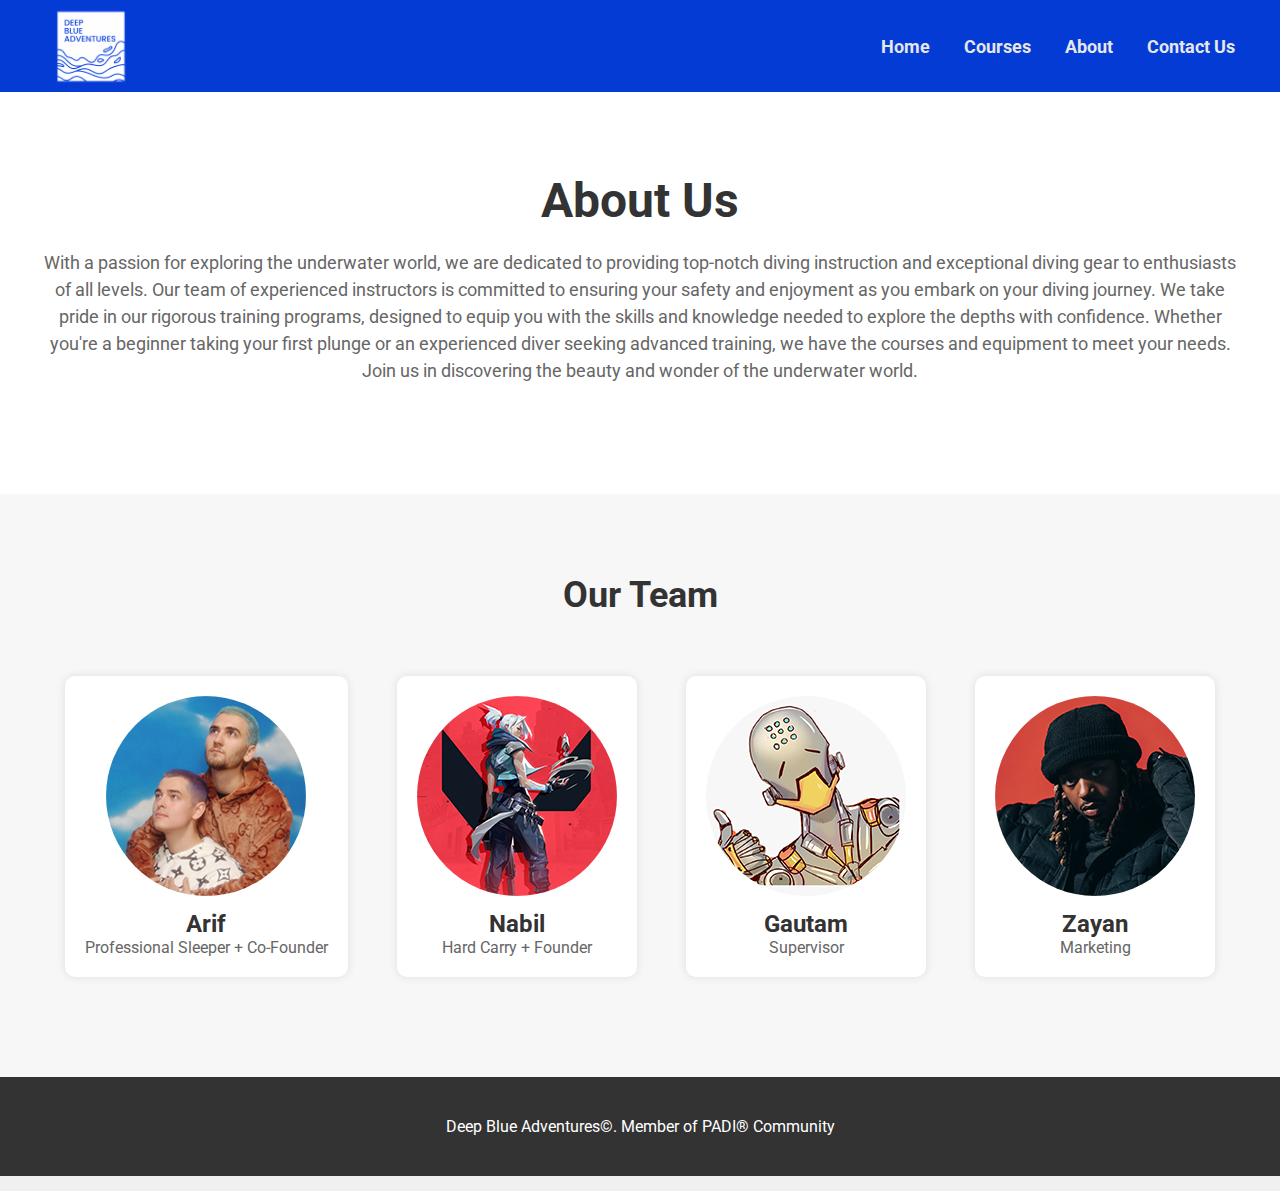
<file: about.html>
<!DOCTYPE html>
<html lang="en">
<head>
    <meta charset="UTF-8">
    <meta name="viewport" content="width=device-width, initial-scale=1.0">
    <title>About Us</title>
    <!-- Include Roboto font -->
    <link href="https://fonts.googleapis.com/css2?family=Roboto:wght@400;700&display=swap" rel="stylesheet">
    <link rel="stylesheet" href="navigation header.css">
    <style>
        /* Reset some default styles */
        body, h1, h2, h3, p {
            margin: 0;
            padding: 0;
        }

        /* Global styles */
        body {
            font-family: 'Roboto', sans-serif; /* Use Roboto font */
            background-color: #f0f0f0; /* Light gray background */
            color: #333;
        }

        .container {
            max-width: 1200px;
            margin: 0 auto;
            padding: 20px;
        }

        /* Header styles */
        header {
            background-color: #333;
            color: #fff;
            padding: 20px 0;
            text-align: center;
        }

        .logo {
            font-size: 36px;
            font-weight: bold;
            margin-bottom: 10px;
        }

        nav ul {
            list-style-type: none;
            display: flex;
            justify-content: center;
        }

        nav li {
            margin: 0 20px;
        }

        nav a {
            text-decoration: none;
            color: #fff;
            font-weight: bold;
            font-size: 18px;
        }

        /* About section styles */
        .about {
            background-color: #fff;
            padding: 60px 0;
            text-align: center;
        }

        .about h1 {
            font-size: 48px;
            margin-bottom: 20px;
            color: #333;
        }

        .about p {
            font-size: 18px;
            line-height: 1.5;
            color: #666;
            margin-bottom: 30px;
        }

        /* Team section styles */
        .team {
            background-color: #f7f7f7;
            padding: 60px 0;
            text-align: center;
        }

        .team h2 {
            font-size: 36px;
            margin-bottom: 40px;
            color: #333;
        }

        .team-members {
            display: flex;
            justify-content: space-around;
            flex-wrap: wrap;
        }

        .team-member {
            background-color: #fff;
            border-radius: 10px;
            padding: 20px;
            margin: 20px;
            box-shadow: 0 0 10px rgba(0, 0, 0, 0.1);
            text-align: center;
            transition: transform 0.3s ease-in-out;
        }

        .team-member:hover {
            transform: translateY(-5px);
        }

        .team-member img {
            max-width: 100%;
            border-radius: 50%;
        }

        .team-member h3 {
            font-size: 24px;
            margin-top: 10px;
            color: #333;
        }

        .team-member p {
            font-size: 16px;
            color: #666;
        }

        /* Footer styles */
          .footer {
          background-color: #333;
          color: #fff;
          text-align: center;
          padding: 20px 0;
          }

    .footer p {
      margin: 0;
    }
    </style>
</head>
<body>
  <nav class="navbar">
    <img src="Logo.png" alt="deepblue logo">
    <div>
      <a href="index.html">Home</a>
      <a href="Course-page.html">Courses</a>
      <a href="about.html">About</a>
      <a href="contact-alt.html">Contact Us</a>
    </div>
  </nav>

  </nav>
    <section class="about">
        <div class="container">
            <h1>About Us</h1>
            <p>With a passion for exploring the underwater world, we are dedicated to providing top-notch diving instruction and exceptional diving gear to enthusiasts of all levels.

                Our team of experienced instructors is committed to ensuring your safety and enjoyment as you embark on your diving journey. We take pride in our rigorous training programs, designed to equip you with the skills and knowledge needed to explore the depths with confidence.
                
                Whether you're a beginner taking your first plunge or an experienced diver seeking advanced training, we have the courses and equipment to meet your needs. Join us in discovering the beauty and wonder of the underwater world.</p>
        </div>
    </section>

    <section class="team">
        <div class="container">
            <h2>Our Team</h2>
            <div class="team-members">
                <div class="team-member">
                    <img src="/About Us/Arif.png" alt="Arif">
                    <h3>Arif</h3>
                    <p>Professional Sleeper + Co-Founder</p>
                </div>
                <div class="team-member">
                    <img src="/About Us/nabil.png" alt="Nabil">
                    <h3>Nabil</h3>
                    <p>Hard Carry + Founder</p>
                </div>
                <div class="team-member">
                    <img src="/About Us/Gautam.png" alt="Gautam">
                    <h3>Gautam</h3>
                    <p>Supervisor</p>
                </div>
                <div class="team-member">
                    <img src="/About Us/zayan.png" alt="Zayan">
                    <h3>Zayan</h3>
                    <p>Marketing</p>
                </div>
            </div>
        </div>
    </section>

    <footer class="footer">
      <div class="container">
        <p>Deep Blue Adventures&copy;. Member of PADI&reg; Community</p>
      </div>
    </footer>
</body>
</html>
</file>
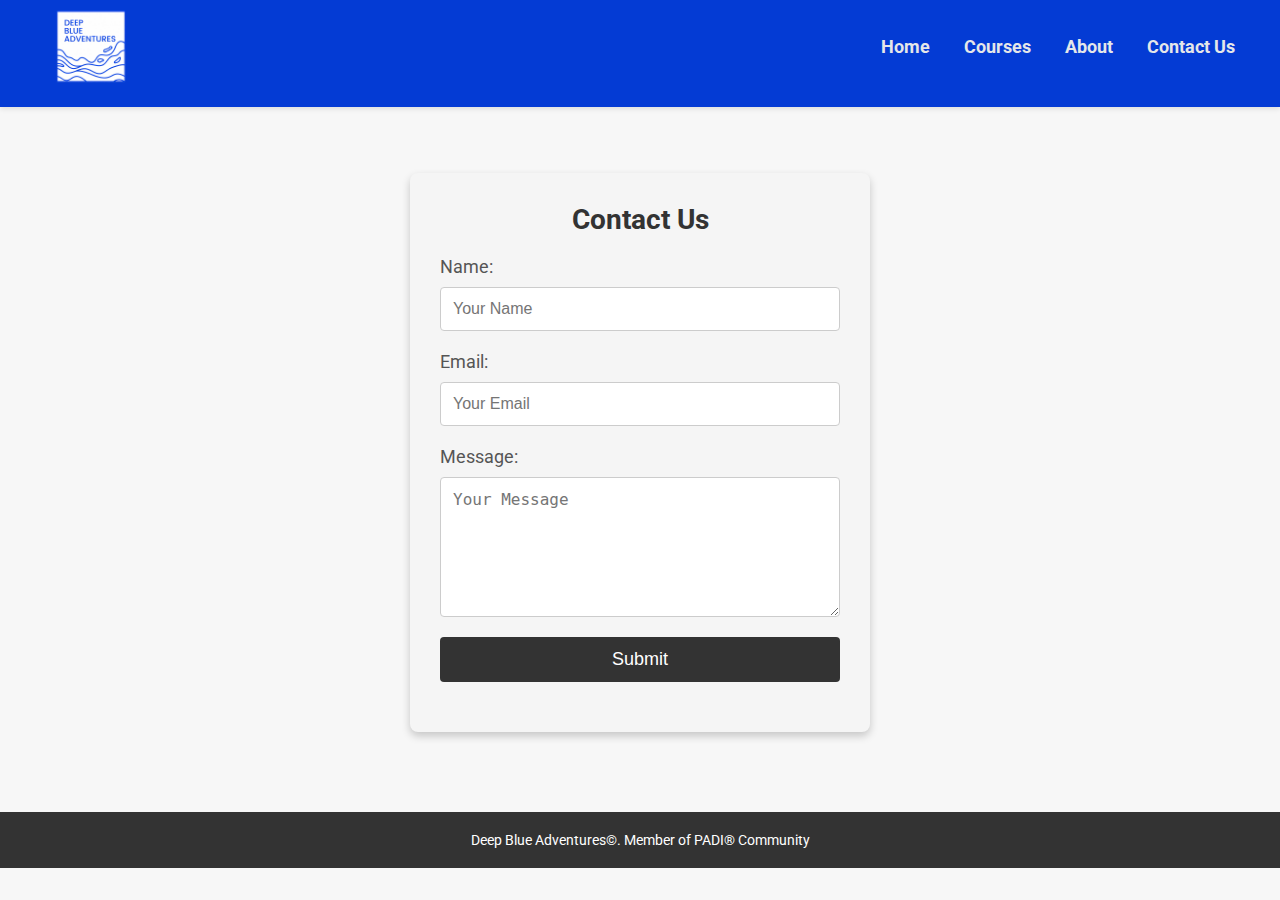
<file: contact-alt.html>
<!DOCTYPE html>
<html lang="en">
<head>
    <meta charset="UTF-8">
    <meta name="viewport" content="width=device-width, initial-scale=1.0">
    <title>Contact Us</title>
    <!-- Include Roboto font -->
    <link href="https://fonts.googleapis.com/css2?family=Roboto:wght@400;700&display=swap" rel="stylesheet">
    <link rel="stylesheet" href="navigation header.css">
    <style>

/* Reset some default styles */
body, h1, h2, h3, p {
            margin: 0;
            padding: 0;
        }

/* Global styles */
body {
            font-family: 'Roboto', sans-serif; /* Use Roboto font */
            background-color: #f7f7f7;
            color: #333;
        }
    
        
/* Add some spacing and styling to the contact form */
.contact-container {
        display: flex;
        justify-content: center;
        align-items: center;
        min-height: 80vh;
        background-image: url('https://images.wallpaperscraft.com/image/single/sea_horizon_art_129961_800x600.jpg'); /* Replace with your image URL */
        background-size: cover;
        background-position: center;}

    .contact-form {
        background-color: #f5f5f5;
        border-radius: 8px;
        box-shadow: 0 4px 8px rgba(0, 0, 0, 0.2);
        padding: 30px;
        width: 400px;
        text-align: center;
    }

    .contact-form h1 {
        font-size: 28px;
        margin-bottom: 20px;
        color: #333;
    }

    .contact-form form {
        display: flex;
        flex-direction: column;
    }

    .contact-form label {
        font-size: 18px;
        text-align: left;
        margin-bottom: 10px;
        color: #555;
    }

    .contact-form input,
    .contact-form textarea {
        padding: 12px;
        margin-bottom: 20px;
        border: 1px solid #ccc;
        border-radius: 4px;
        font-size: 16px;
    }

    .contact-form input[type="submit"] {
        background-color: #333;
        color: #fff;
        border: none;
        cursor: pointer;
        font-size: 18px;
        padding: 12px 24px;
        border-radius: 4px;
        transition: background-color 0.3s ease;
    }

    .contact-form input[type="submit"]:hover {
        background-color: #555;
    }

    /* Style the footer text */
    .footer {
        background-color: #333;
        color: #fff;
        text-align: center;
        padding: 20px 0;
    }

    .footer p {
        margin: 0;
        font-size: 14px;
    }

    /* Style the footer text */
    .footer {
        background-color: #333;
        color: #fff;
        text-align: center;
        padding: 20px 0;
    }

    .footer p {
        margin: 0;
        font-size: 14px;
    }

/* Footer styles */
.footer {
          background-color: #333;
          color: #fff;
          text-align: center;
          padding: 20px 0;
          }

    .footer p {
      margin: 0;
    }
    </style>
    </head>
    <body>
      <nav class="navbar">
        <img src="Logo.png" alt="deepblue logo">
        <div>
          <a href="index.html">Home</a>
          <a href="Course-page.html">Courses</a>
          <a href="about.html">About</a>
          <a href="contact-alt.html">Contact Us</a>
        </div>
      </nav>

      <div class="contact-container">
        <div class="contact-form">
            <!-- Contact form -->
            <h1>Contact Us</h1>
            <form>
                <label for="name">Name:</label>
                <input type="text" id="name" name="name" placeholder="Your Name">
                <label for="email">Email:</label>
                <input type="email" id="email" name="email" placeholder="Your Email">
                <label for="message">Message:</label>
                <textarea id="message" name="message" rows="6" placeholder="Your Message"></textarea>
                <input type="submit" value="Submit">
            </form>
        </div>
    </div>


      
      <footer class="footer">
        <div class="container">
          <p>Deep Blue Adventures&copy;. Member of PADI&reg; Community</p>
        </div>
      </footer>
    </body>
</file>
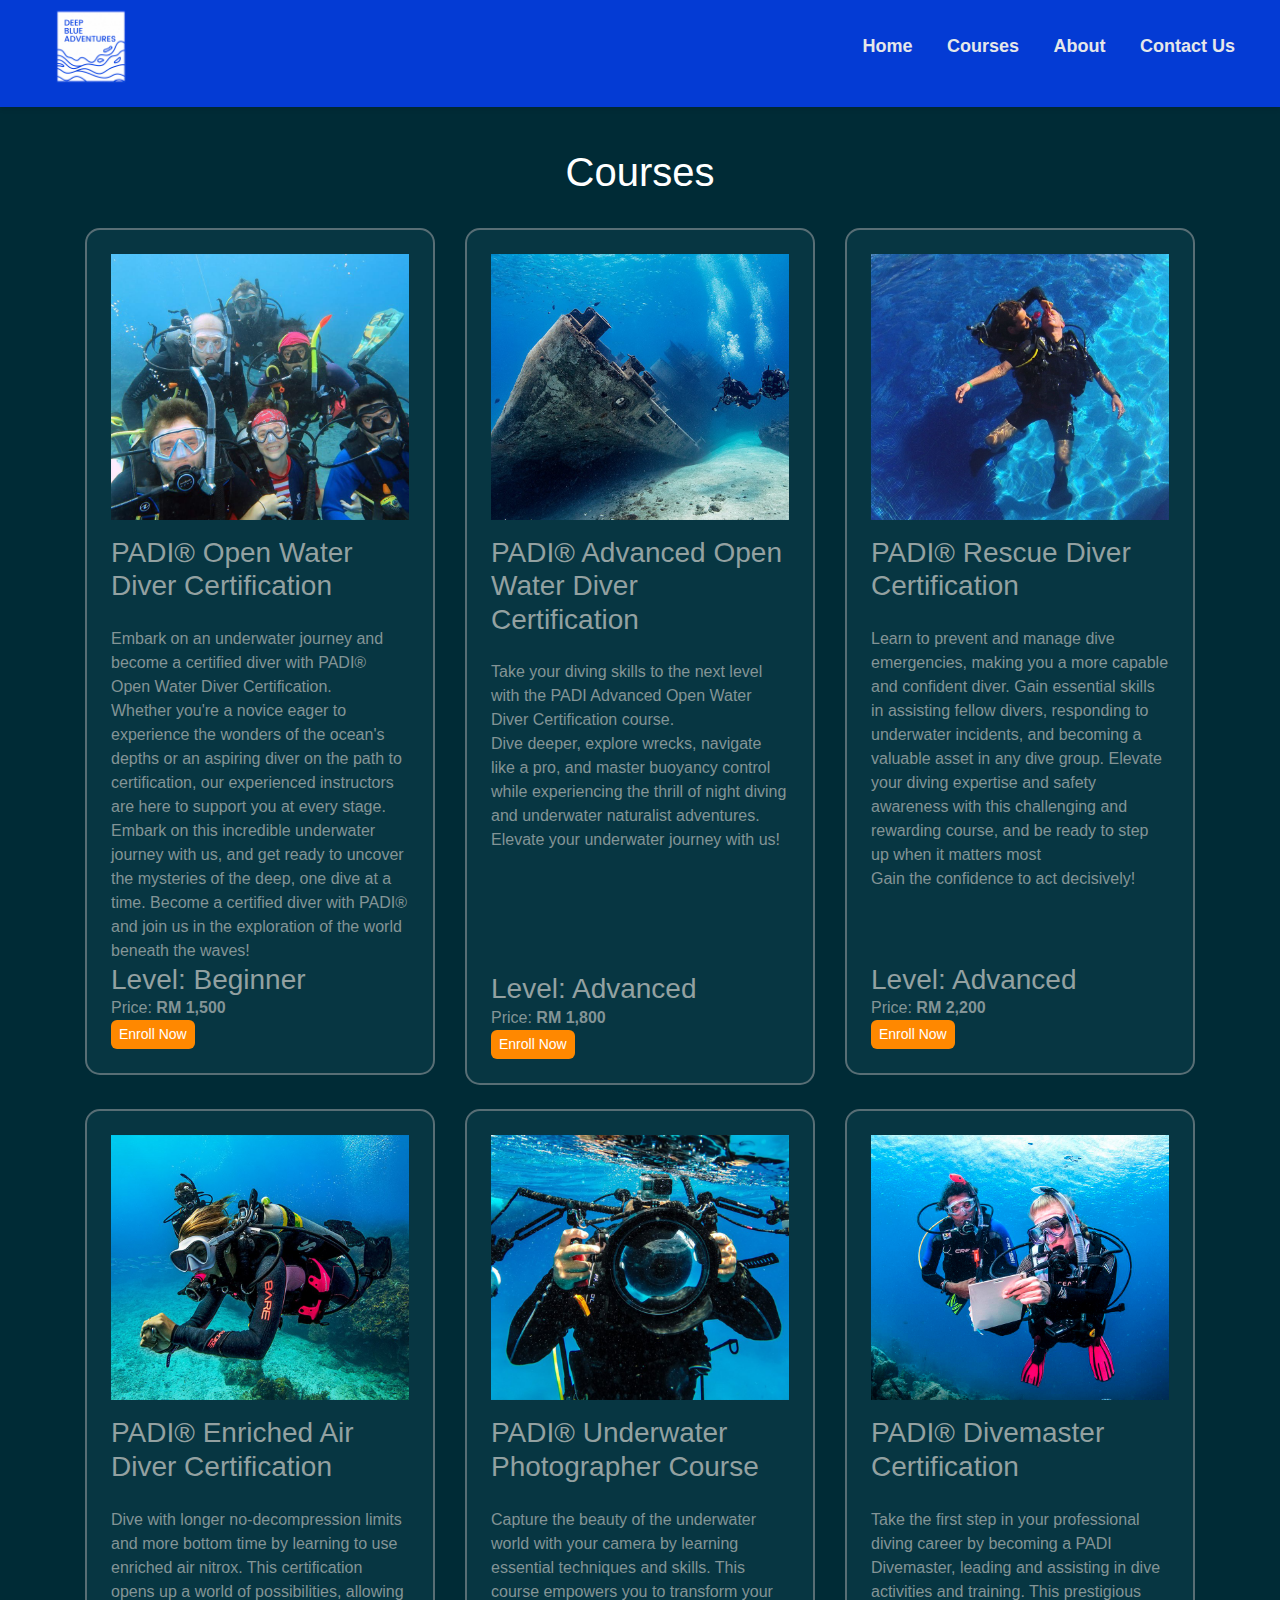
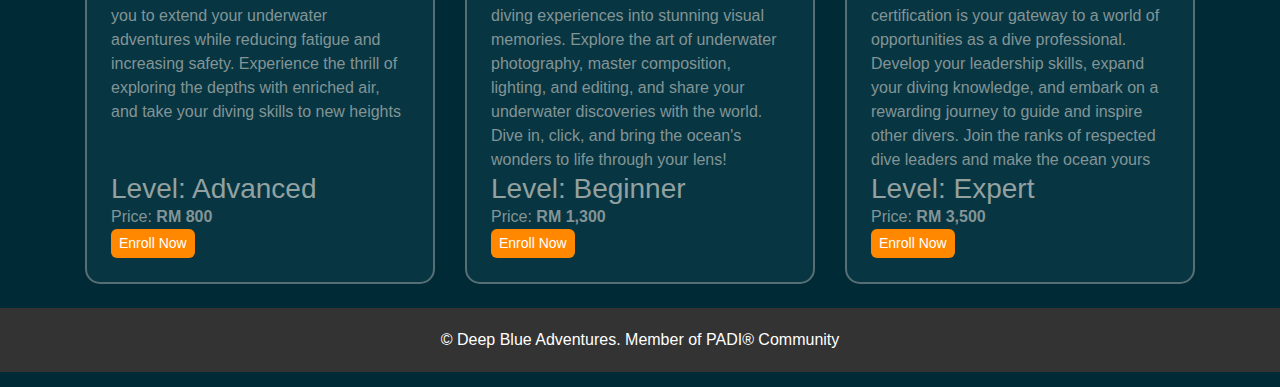
<file: Course-page.html>
<!DOCTYPE html>
<html lang="en">
<head>
  <meta charset="UTF-8">
  <meta name="viewport" content="width=device-width, initial-scale=1.0">
  <title>PADI Diving Courses</title>
  <!-- Add Bootstrap CSS link -->
  <link rel="stylesheet" href="https://maxcdn.bootstrapcdn.com/bootstrap/4.5.2/css/bootstrap.min.css">
  <link rel="stylesheet" href="navigation header.css">
  <style>
    /* Additional styling specific to this layout */
    body, h1, h2, h3, p, a {
      margin: 0;
      padding: 0;
    }

    body {
      background-color: #002B36;
      color: #fff;
    }
    .course-card {
      background-color: #073642;
      border-radius: 15px;
      border: 2px solid #586E75;
    }
    .course-card h3 {
      color: #93A1A1;
    }
    .course-card p {
      color: #839496;
    }
    .course-card .cta-button {
      background-color: #FF8800;
      color: #fff;
      border: none;
      border-radius: 6px;
    }
    
    .footer {
      background-color: #333;
      color: #fff;
      padding: 20px 0;
      text-align: center;
    }

    .footer p {
      margin: 0;
    }

  </style>
</head>
<body>
  
   <nav class="navbar">
    <img src="Logo.png" alt="deepblue logo">
    <div>
      <a href="index.html">Home</a>
      <a href="Course-page.html">Courses</a>
      <a href="about.html">About</a>
      <a href="contact-alt.html">Contact Us</a>
    </div>
  </nav>

<br>
  <header class="text-center py-4 m-2 ">
    <h1>Courses</h1>
  </header>
  
  <div class="container">
    <div class="row">
      <div class="col-md-4 mb-4">
        <div class="course-card p-4">
          <img src="Courses/1.PADI-Open-Water-Diver-and-Advanced-Open-Water-1024x683.jpg.png" alt="PADI Open Water Diver" class="img-fluid">
          <h3 class="mt-3">PADI&reg; Open Water Diver Certification</h3>
          <br>
          <p>Embark on an underwater journey and become a certified diver with PADI&reg; Open Water Diver Certification.</p>
          <p>Whether you're a novice eager to experience the wonders of the ocean's depths or an aspiring diver on the path to certification, our experienced instructors are here to support you at every stage. Embark on this incredible underwater journey with us, and get ready to uncover the mysteries of the deep, one dive at a time. Become a certified diver with PADI® and join us in the exploration of the world beneath the waves!</p>

          <h3>Level: Beginner </h3>
          <p class="price">Price: <b>RM 1,500</b></p>
          <a href="#" class="btn btn-primary btn-sm cta-button">Enroll Now</a>
        </div>
      </div>
      <div class="col-md-4 mb-4 ">
        <div class="course-card p-4">
          <img src="Courses/2.AOW-Gallery-hero-1-6CErZaDD.jpg.png" alt="PADI Advanced Open Water Diver" class="img-fluid">
          <h3 class="mt-3">PADI&reg; Advanced Open Water Diver Certification</h3>
          <br>
          <p>Take your diving skills to the next level with the PADI Advanced Open Water Diver Certification course.</p>
          <p>Dive deeper, explore wrecks, navigate like a pro, and master buoyancy control while experiencing the thrill of night diving and underwater naturalist adventures. Elevate your underwater journey with us!</p>
          <br>
          <br>
          <br>
          <br>
          <br>
          <h3>Level: Advanced </h3>
          <p class="price">Price: <b>RM 1,800</b></p>

          <a href="#" class="btn btn-primary btn-sm cta-button">Enroll Now</a>
        </div>
      </div>
      <div class="col-md-4 mb-4">
        <div class="course-card p-4">
          <img src="Courses/3.RCPRescue.jpg.png" alt="PADI Rescue Diver" class="img-fluid">
          <h3 class="mt-3">PADI&reg; Rescue Diver Certification</h3>
          <br>
          <p> Learn to prevent and manage dive emergencies, making you a more capable and confident diver. Gain essential skills in assisting fellow divers, responding to underwater incidents, and becoming a valuable asset in any dive group. Elevate your diving expertise and safety awareness with this challenging and rewarding course, and be ready to step up when it matters most</p>
          <p>Gain the confidence to act decisively!</p>
          <br>
          <br>
          <br>
          <h3>Level: Advanced </h3>
          <p class="price">Price: <b>RM 2,200</b></p>
          <a href="#" class="btn btn-primary btn-sm cta-button">Enroll Now</a>
        </div>
      </div>
      <div class="col-md-4 mb-4">
        <div class="course-card p-4">
          <img src="Courses/4. Eax-Gallery-hero-1-pYvUsPuz.jpg.png" alt="PADI Enriched Air Diver" class="img-fluid">
          <h3 class="mt-3">PADI&reg; Enriched Air Diver Certification</h3>
          <br>
          <p>Dive with longer no-decompression limits and more bottom time by learning to use enriched air nitrox. This certification opens up a world of possibilities, allowing you to extend your underwater adventures while reducing fatigue and increasing safety. Experience the thrill of exploring the depths with enriched air, and take your diving skills to new heights</p>
          <br>
          <br>
          <h3>Level: Advanced </h3>
          <p class="price">Price: <b>RM 800</b></p>
          <a href="#" class="btn btn-primary btn-sm cta-button">Enroll Now</a>
        </div>
      </div>
      <div class="col-md-4 mb-4">
        <div class="course-card p-4">
          <img src="Courses/5.DUP2-1KVSmX4W.jpg.png" alt="PADI Underwater Photographer" class="img-fluid">
          <h3 class="mt-3">PADI&reg; Underwater Photographer Course</h3>
          <br>
          <p>Capture the beauty of the underwater world with your camera by learning essential techniques and skills. This course empowers you to transform your diving experiences into stunning visual memories. Explore the art of underwater photography, master composition, lighting, and editing, and share your underwater discoveries with the world. Dive in, click, and bring the ocean's wonders to life through your lens!</p>
          <h3>Level: Beginner </h3>
          <p class="price">Price: <b>RM 1,300</b></p>
          <a href="#" class="btn btn-primary btn-sm cta-button">Enroll Now</a>
        </div>
      </div>
      <div class="col-md-4 mb-4">
        <div class="course-card p-4">
          <img src="Courses/6.Divemaster-Curso-PADI-.jpg" alt="PADI Divemaster" class="img-fluid">
          <h3 class="mt-3">PADI&reg; Divemaster Certification</h3>
          <br>
          <p>Take the first step in your professional diving career by becoming a PADI Divemaster, leading and assisting in dive activities and training. This prestigious certification is your gateway to a world of opportunities as a dive professional. Develop your leadership skills, expand your diving knowledge, and embark on a rewarding journey to guide and inspire other divers. Join the ranks of respected dive leaders and make the ocean yours</p>
          <h3>Level: Expert </h3>
          <p class="price">Price: <b>RM 3,500</b></p>
          <a href="#" class="btn btn-primary btn-sm cta-button">Enroll Now</a>
        </div>
      </div>
    </div>
  </div>

  <footer class="footer">
    <div class="container">
      <p>&copy; Deep Blue Adventures. Member of PADI&reg; Community</p>
    </div>
  </footer>

  <!-- Add Bootstrap JS and jQuery scripts (required for some Bootstrap functionality) -->
  <script src="https://ajax.googleapis.com/ajax/libs/jquery/3.5.1/jquery.min.js"></script>
  <script src="https://maxcdn.bootstrapcdn.com/bootstrap/4.5.2/js/bootstrap.min.js"></script>
</body>
</html>
</file>
<file: navigation header.css>
/* Navigation Bar */
    .navbar {
      display: flex;
      justify-content: space-between;
      align-items: center;
      background-color: #043BD4; /* Bright blue navbar */
      box-shadow: 0px 2px 5px rgba(0, 0, 0, 0.1);
      padding: 0px 30px;
      margin-bottom: -15px;
      margin-top: -15px;
    }

    .navbar a {
      text-decoration: none;
      color: #E5E7E9; /* Light gray text */
      margin: 0 15px;
      font-weight: bold;
      transition: color 0.3s ease;
      font-size: 18px;
    }

    .navbar img{
    max-width: 10%;
    max-height: 10%;
    height: auto;
    width: auto;
    }

    .navbar a:hover {
      color: #FFFFFF; /* White text on hover */
    }

  /*
  [Copy Paste html code to your page on the <body> section. Must be on top of the body section] 
  <nav class="navbar">
    <a href="#" class="logo">Deep Blue Adventures</a>
    <div>
      <a href="#">Home</a>
      <a href="#">Courses</a>
      <a href="#">About</a>
      <a href="#">Contact Us</a>
    </div>

  </nav>*/
</file>
